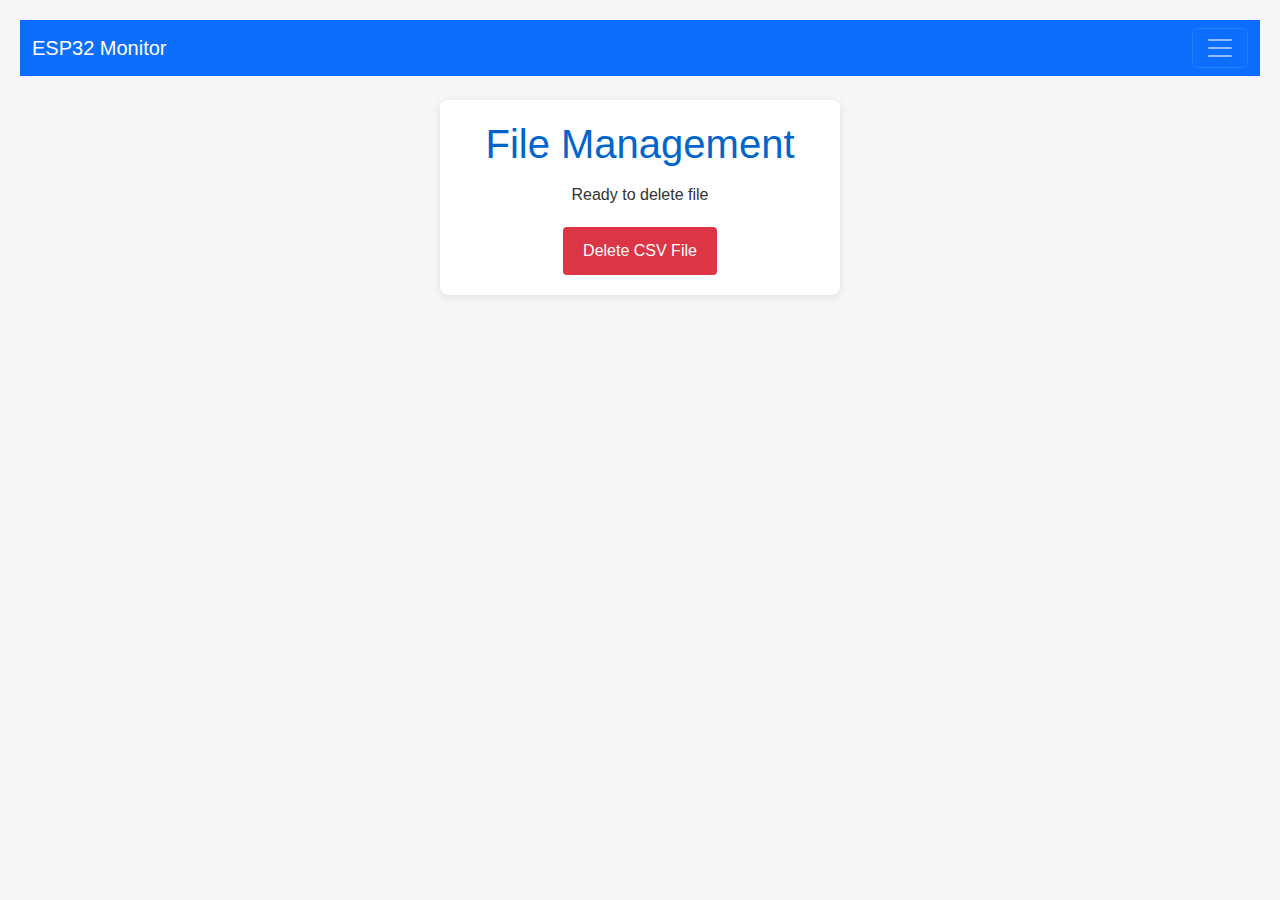
<file: data/delete_csv.html>
<!DOCTYPE HTML>
<html>
<head>
  <title>File Management</title>
  <meta name="viewport" content="width=device-width, initial-scale=1">
  <!-- Bootstrap CSS -->
  <link href="https://cdnjs.cloudflare.com/ajax/libs/bootstrap/5.3.0/css/bootstrap.min.css" rel="stylesheet">
  <style>
    body {
      font-family: Arial, sans-serif;
      margin: 0;
      padding: 20px;
      background-color: #f7f7f7;
      text-align: center;
    }
    .container {
      max-width: 400px;
      margin: 0 auto;
      background-color: #fff;
      padding: 20px;
      border-radius: 8px;
      box-shadow: 0 2px 10px rgba(0, 0, 0, 0.1);
    }
    h1 {
      color: #0066cc;
    }
    .status {
      font-size: 18px;
      margin: 20px 0;
    }
    .delete-btn {
      background-color: #dc3545;
      color: white;
      border: none;
      padding: 12px 20px;
      border-radius: 4px;
      cursor: pointer;
      font-size: 16px;
      margin-top: 20px;
    }
    .delete-btn:hover {
      background-color: #c82333;
    }
    .status-info {
      font-size: 16px;
      margin-top: 15px;
      color: #333;
    }
  </style>
</head>
<body>

  <div class="container">
    <h1>File Management</h1>

    <!-- Status info will be displayed here -->
    <div id="statusInfo" class="status-info">Ready to delete file</div>

    <!-- Delete button -->
    <button id="deleteCsvButton" class="delete-btn">Delete CSV File</button>
  </div>
   
  <script>
    // Handle delete button
    document.getElementById('deleteCsvButton').addEventListener('click', function() {
      this.disabled = true;
      this.textContent = 'Deleting...';
      
      document.getElementById('statusInfo').textContent = 'Processing request...';
           
      fetch('/delete-file')
        .then(response => {
          if (response.ok) {
            document.getElementById('statusInfo').textContent = 'File deleted successfully!';
            this.textContent = 'File Deleted';
          } else {
            document.getElementById('statusInfo').textContent = 'Error deleting file.';
            this.textContent = 'Try Again';
            this.disabled = false;
          }
        })
        .catch(error => {
          console.error('Error deleting file:', error);
          document.getElementById('statusInfo').textContent = 'Failed to delete file. Check console for details.';
          this.textContent = 'Try Again';
          this.disabled = false;
        });         
    });
  </script>
   
  <!-- Bootstrap JS -->
  <script src="https://cdnjs.cloudflare.com/ajax/libs/bootstrap/5.3.0/js/bootstrap.bundle.min.js"></script>
  
  <!-- Navbar Script -->
  <script src="navbar.js"></script>
</body>
</html>
</file>
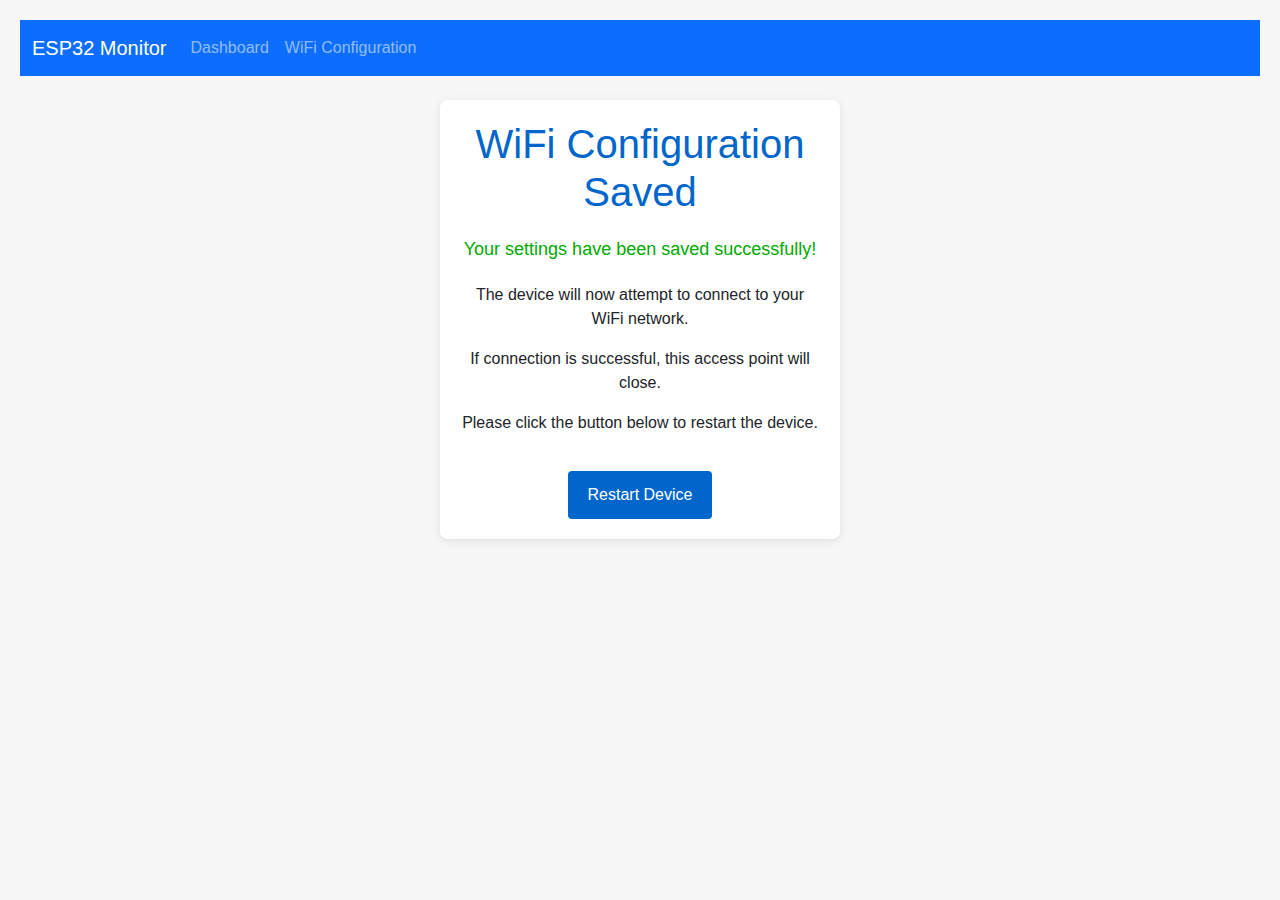
<file: data/success.html>
<!DOCTYPE HTML>
<html>
<head>
  <title>Configuration Successful</title>
  <meta name="viewport" content="width=device-width, initial-scale=1">
  <!-- Bootstrap CSS -->
  <link href="https://cdnjs.cloudflare.com/ajax/libs/bootstrap/5.3.0/css/bootstrap.min.css" rel="stylesheet">
  <style>
    body {
      font-family: Arial, sans-serif;
      margin: 0;
      padding: 20px;
      background-color: #f7f7f7;
      text-align: center;
    }
    .container {
      max-width: 400px;
      margin: 0 auto;
      background-color: #fff;
      padding: 20px;
      border-radius: 8px;
      box-shadow: 0 2px 10px rgba(0, 0, 0, 0.1);
    }
    h1 {
      color: #0066cc;
    }
    .success {
      color: #00aa00;
      font-size: 18px;
      margin: 20px 0;
    }
    .reset-btn {
      background-color: #0066cc;
      color: white;
      border: none;
      padding: 12px 20px;
      border-radius: 4px;
      cursor: pointer;
      font-size: 16px;
      margin-top: 20px;
    }
    .reset-btn:hover {
      background-color: #0055aa;
    }
  </style>
</head>
<body>
  <!-- Navigation Bar with Burger Menu -->
  <nav class="navbar navbar-expand-lg navbar-dark bg-primary mb-4">
    <div class="container-fluid">
      <a class="navbar-brand" href="#">ESP32 Monitor</a>
      <button class="navbar-toggler" type="button" data-bs-toggle="collapse" data-bs-target="#navbarNav" aria-controls="navbarNav" aria-expanded="false" aria-label="Toggle navigation">
        <span class="navbar-toggler-icon"></span>
      </button>
      <div class="collapse navbar-collapse" id="navbarNav">
        <ul class="navbar-nav">
          <li class="nav-item">
            <a class="nav-link" href="index.html">Dashboard</a>
          </li>
          <li class="nav-item">
            <a class="nav-link" href="wifi_config.html">WiFi Configuration</a>
          </li>
        </ul>
      </div>
    </div>
  </nav>

  <div class="container">
    <h1>WiFi Configuration Saved</h1>
    <p class="success">Your settings have been saved successfully!</p>
    <p>The device will now attempt to connect to your WiFi network.</p>
    <p>If connection is successful, this access point will close.</p>
    <p>Please click the button below to restart the device.</p>
    <button id="resetButton" class="reset-btn">Restart Device</button>
  </div>
  
  <script>
    document.getElementById('resetButton').addEventListener('click', function() {
      // Display a countdown message
      this.disabled = true;
      this.textContent = 'Restarting in 5...';
      
      let count = 4;
      const countdown = setInterval(() => {
        if (count > 0) {
          this.textContent = `Restarting in ${count}...`;
          count--;
        } else {
          clearInterval(countdown);
          this.textContent = 'Restarting now...';
          
          // Send request to restart endpoint
          fetch('/restart-device')
            .then(response => {
              console.log('Device restart initiated');
            })
            .catch(error => {
              console.error('Error restarting device:', error);
            });
        }
      }, 1000);
    });
  </script>
  
  <!-- Bootstrap JavaScript Bundle with Popper -->
  <script src="https://cdnjs.cloudflare.com/ajax/libs/bootstrap/5.3.0/js/bootstrap.bundle.min.js"></script>
</body>
</html>
</file>
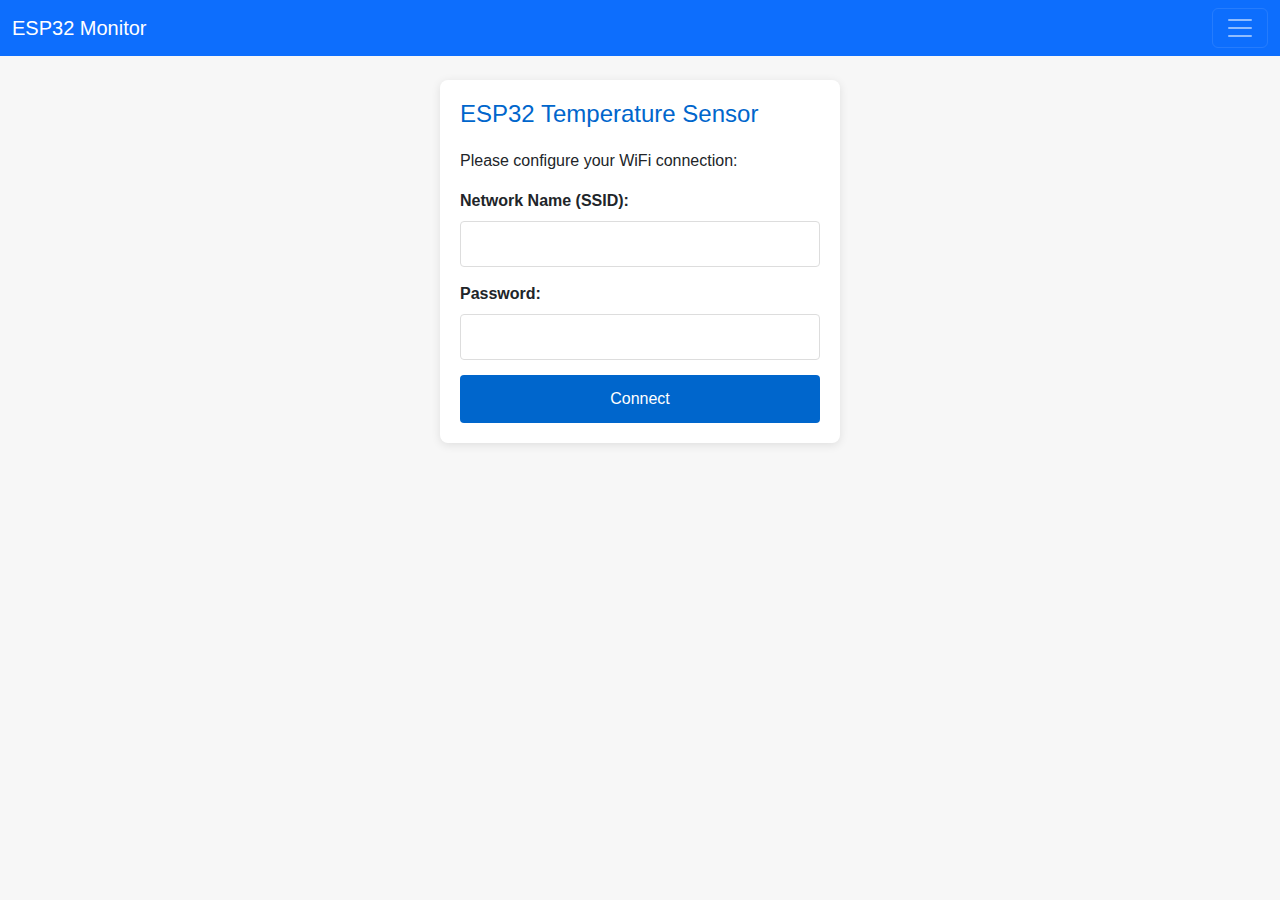
<file: data/wifi_config.html>
<!DOCTYPE HTML>
<html>
<head>
  <title>ESP32 WiFi Configuration</title>
  <meta name="viewport" content="width=device-width, initial-scale=1">
  <!-- Bootstrap CSS -->
  <link href="https://cdnjs.cloudflare.com/ajax/libs/bootstrap/5.3.0/css/bootstrap.min.css" rel="stylesheet">
  <style>
    body {
      font-family: Arial, sans-serif;
      margin: 0;
      padding: 0;
      background-color: #f7f7f7;
    }
    .container {
      max-width: 400px;
      margin: 20px auto;
      background-color: #fff;
      padding: 20px;
      border-radius: 8px;
      box-shadow: 0 2px 10px rgba(0, 0, 0, 0.1);
    }
    h1 {
      color: #0066cc;
      font-size: 24px;
      margin-bottom: 20px;
    }
    label {
      display: block;
      margin-bottom: 8px;
      font-weight: bold;
    }
    input {
      width: 100%;
      padding: 10px;
      margin-bottom: 15px;
      border: 1px solid #ddd;
      border-radius: 4px;
      box-sizing: border-box;
    }
    button {
      background-color: #0066cc;
      color: white;
      border: none;
      padding: 12px 20px;
      border-radius: 4px;
      cursor: pointer;
      font-size: 16px;
      width: 100%;
    }
    button:hover {
      background-color: #0055aa;
    }
    .networks {
      margin-top: 20px;
      max-height: 200px;
      overflow-y: auto;
    }
    .network {
      padding: 8px;
      cursor: pointer;
      border-bottom: 1px solid #eee;
    }
    .network:hover {
      background-color: #f5f5f5;
    }
  </style>
</head>
<body>

  <div class="container">
    <h1>ESP32 Temperature Sensor</h1>
    <p>Please configure your WiFi connection:</p>
    <form action="/save-config" method="post">
      <label for="ssid">Network Name (SSID):</label>
      <input type="text" id="ssid" name="ssid" required>
      
      <label for="password">Password:</label>
      <input type="password" id="password" name="password">
      
      <button type="submit">Connect</button>
    </form>
  
  <script>
    // Function to populate networks (would be used if scanning was implemented)
    function populateNetworks(networks) {
      const list = document.getElementById('network-list');
      networks.forEach(network => {
        const div = document.createElement('div');
        div.className = 'network';
        div.textContent = network;
        div.onclick = function() {
          document.getElementById('ssid').value = network;
        };
        list.appendChild(div);
      });
    }    
  </script>
  
  <!-- Bootstrap JavaScript Bundle with Popper -->
  <script src="https://cdnjs.cloudflare.com/ajax/libs/bootstrap/5.3.0/js/bootstrap.bundle.min.js"></script>
  <script src="navbar.js"></script>
</body>
</html>
</file>
